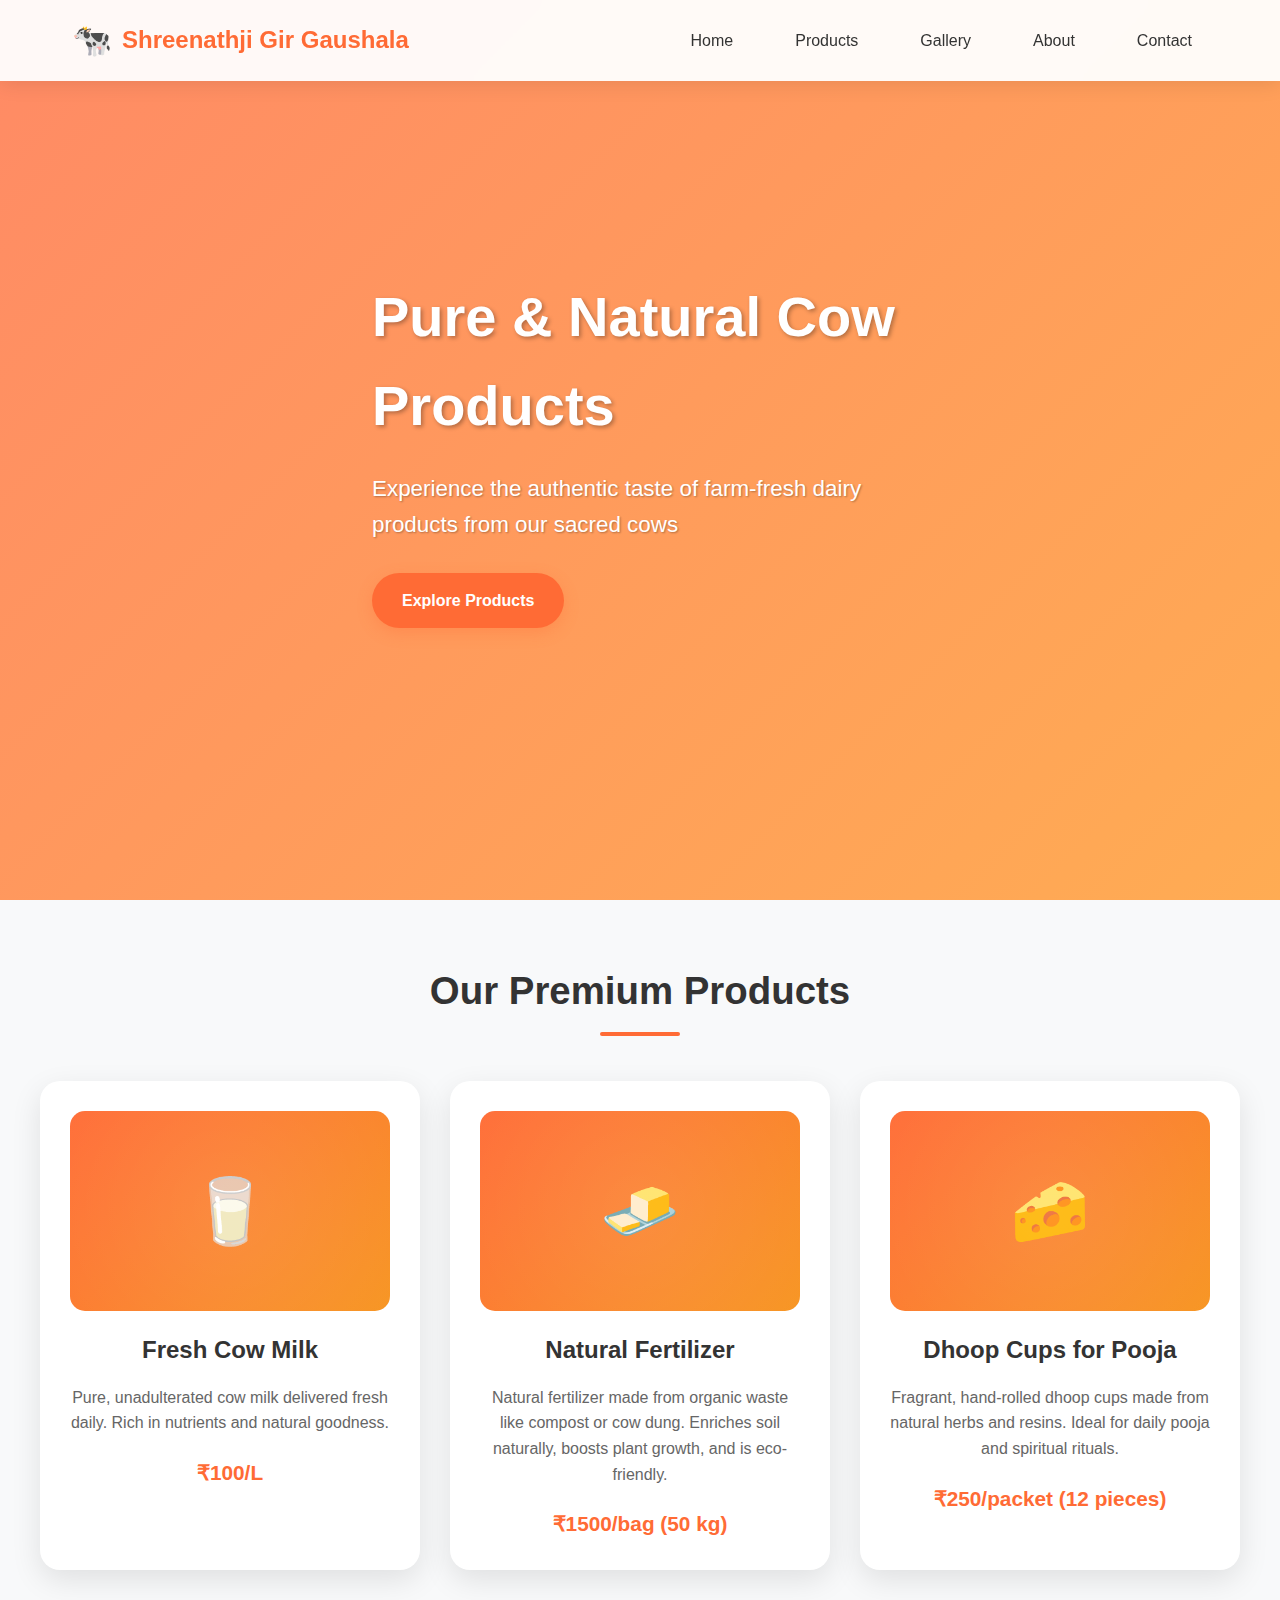
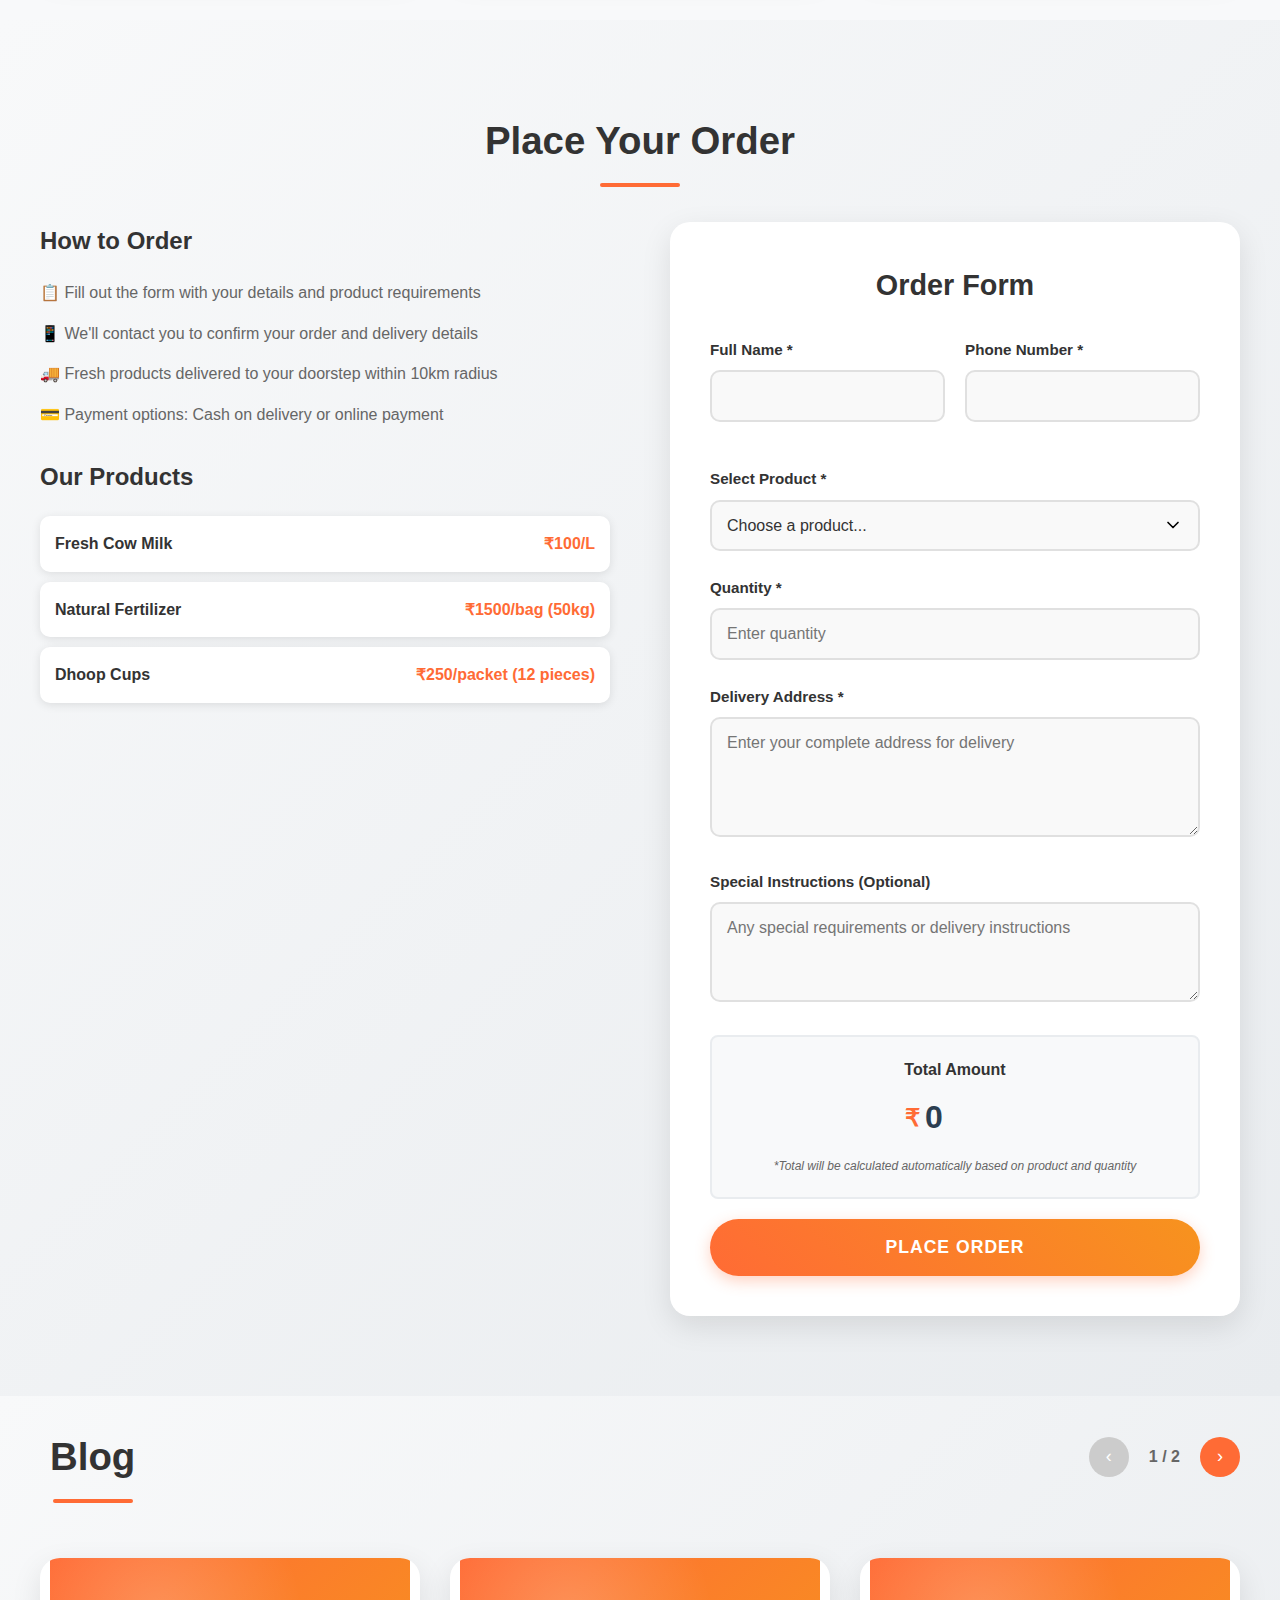
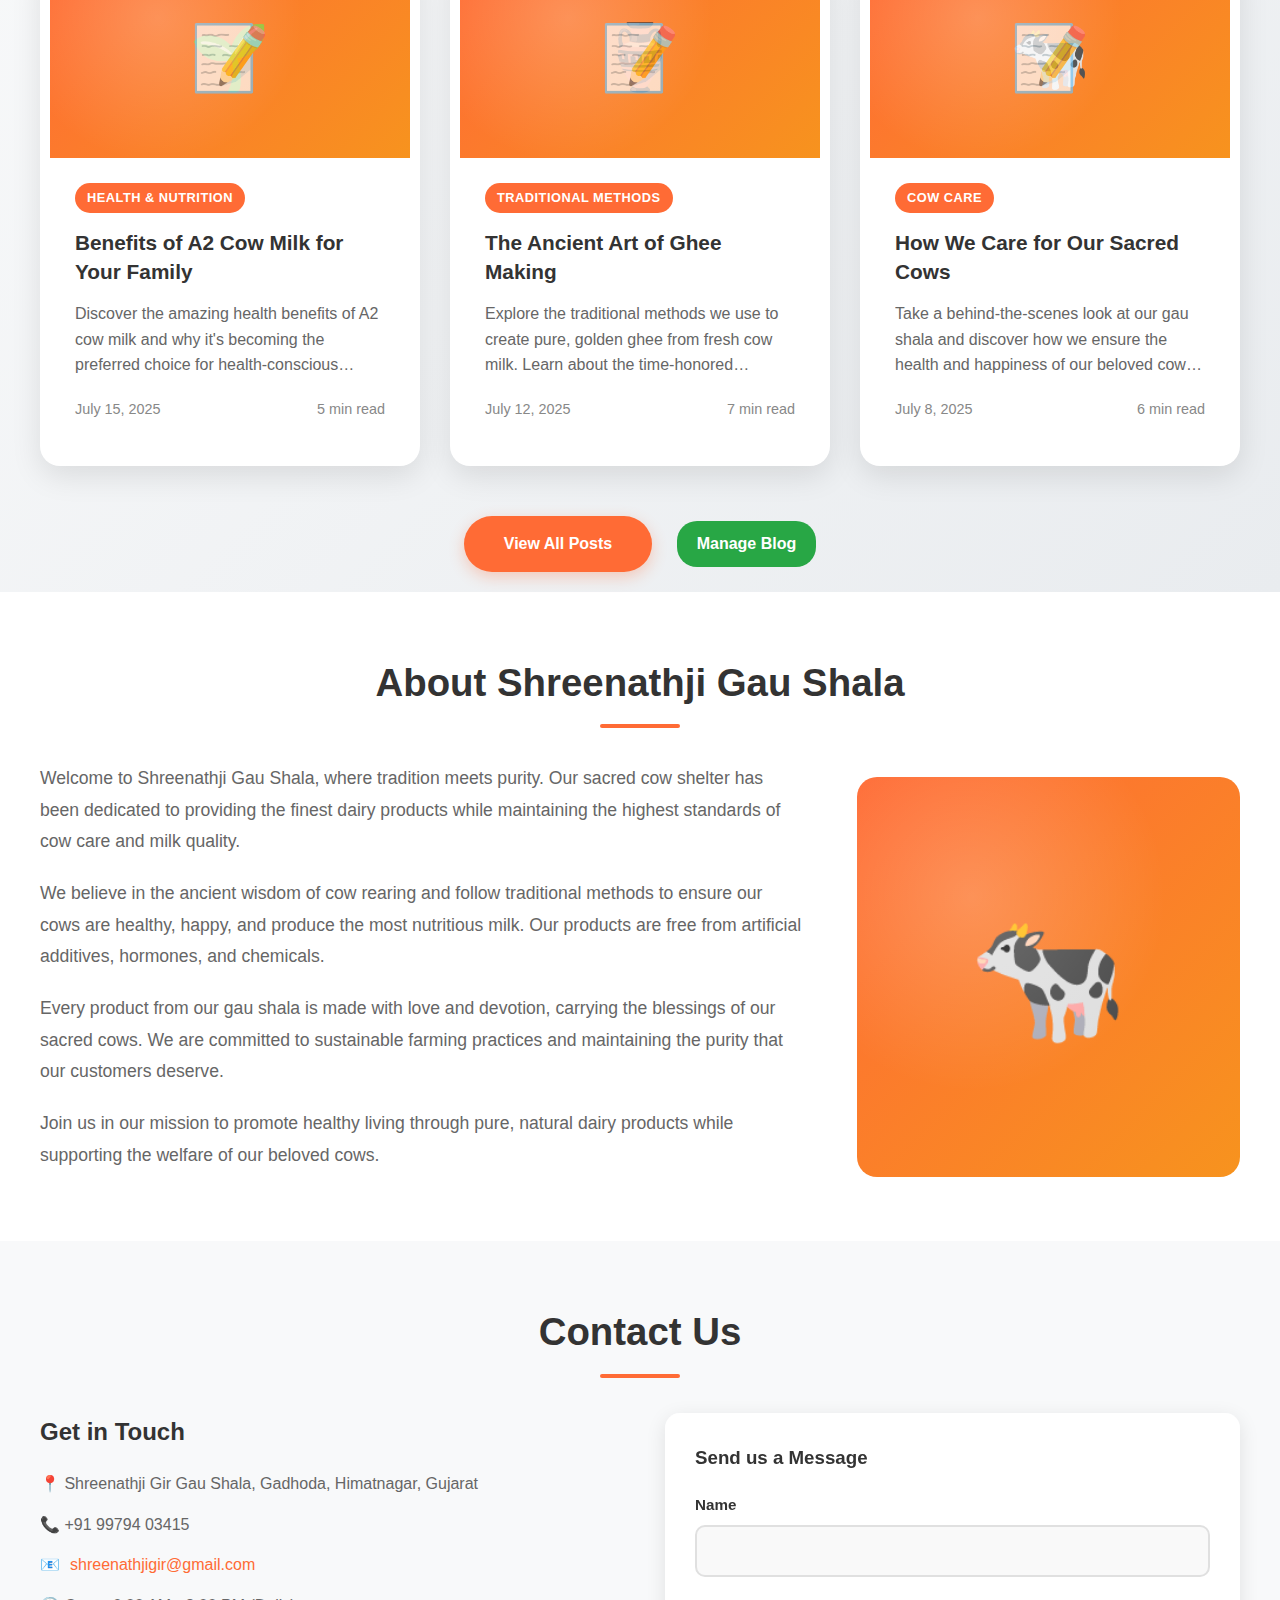
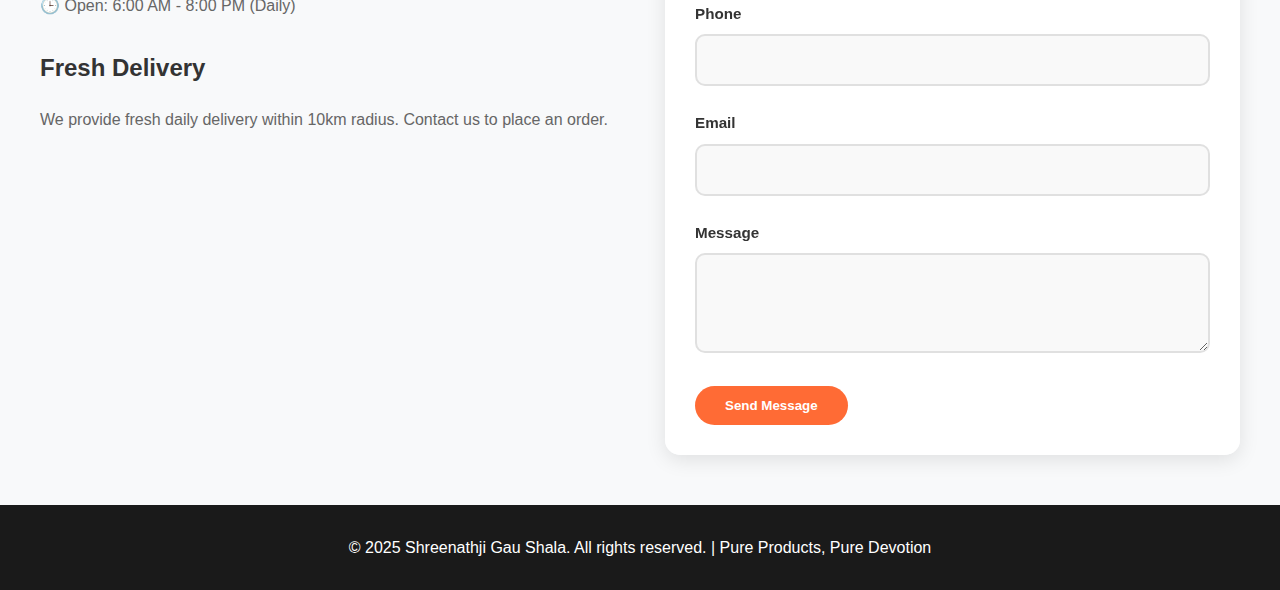
<file: index.html>
<!DOCTYPE html>
<html lang="en">
<head>
    <meta charset="UTF-8">
    <meta name="viewport" content="width=device-width, initial-scale=1.0">
    <meta name="theme-color" content="#ff6b35">
    <title>Shreenathji - Pure Cow Products</title>
    <link rel="stylesheet" href="styles.css">
</head>
<body>
    <!-- Navigation -->
    <nav id="navbar">
        <div class="container">
            <div class="nav-content">
                <a href="#" class="logo">Shreenathji Gir Gaushala</a>
                <button class="hamburger" id="hamburger">
                    <span></span>
                    <span></span>
                    <span></span>
                </button>
                <ul class="nav-links" id="navLinks">
                    <li><a href="#home">Home</a></li>
                    <li><a href="#products">Products</a></li>
                    <li><a href="gallery.html">Gallery</a></li>
                    <li><a href="#about">About</a></li>
                    <li><a href="#contact">Contact</a></li>
                </ul>
            </div>
        </div>
    </nav>

    <!-- Mobile Overlay -->
    <div class="mobile-overlay" id="mobileOverlay"></div>

    <!-- Hero Section -->
    <section class="hero" id="home">
        <div class="container">
            <div class="hero-content">
                <h1 class="hero-title">Pure & Natural Cow Products</h1>
                <p class="hero-subtitle">Experience the authentic taste of farm-fresh dairy products from our sacred cows</p>
                <a href="#products" class="cta-button">Explore Products</a>
            </div>
        </div>
    </section>

    <!-- Products Section -->
    <section class="products" id="products">
        <div class="container">
            <h2 class="section-title">Our Premium Products</h2>
            <div class="product-grid">
                <div class="product-card">
                    <div class="product-image">🥛</div>
                    <div class="product-info">
                        <h3 class="product-title">Fresh Cow Milk</h3>
                        <p class="product-description">Pure, unadulterated cow milk delivered fresh daily. Rich in nutrients and natural goodness.</p>
                        <div class="product-price">₹100/L</div>
                    </div>
                </div>
                <div class="product-card">
                    <div class="product-image">🧈</div>
                    <div class="product-info">
                        <h3 class="product-title">Natural Fertilizer</h3>
                        <p class="product-description">Natural fertilizer made from organic waste like compost or cow dung. Enriches soil naturally, boosts plant growth, and is eco-friendly.</p>
                        <div class="product-price">₹1500/bag (50 kg)</div>
                    </div>
                </div>
                <div class="product-card">
                    <div class="product-image">🧀</div>
                    <div class="product-info">
                        <h3 class="product-title">Dhoop Cups for Pooja</h3>
                        <p class="product-description">Fragrant, hand-rolled dhoop cups made from natural herbs and resins. Ideal for daily pooja and spiritual rituals.</p>
                        <div class="product-price">₹250/packet (12 pieces)</div>
                    </div>
                </div>
            </div>
        </div>
    </section>


    <!-- Order Section -->
    <section class="order" id="order">
        <div class="container">
            <h2 class="section-title">Place Your Order</h2>
            <div class="order-content">
                <div class="order-info">
                    <h3>How to Order</h3>
                    <p>📋 Fill out the form with your details and product requirements</p>
                    <p>📱 We'll contact you to confirm your order and delivery details</p>
                    <p>🚚 Fresh products delivered to your doorstep within 10km radius</p>
                    <p>💳 Payment options: Cash on delivery or online payment</p>
                    
                    <h3 style="margin-top: 30px;">Our Products</h3>
                    <div class="product-list">
                        <div class="product-item">
                            <span class="product-name">Fresh Cow Milk</span>
                            <span class="product-rate">₹100/L</span>
                        </div>
                        <div class="product-item">
                            <span class="product-name">Natural Fertilizer</span>
                            <span class="product-rate">₹1500/bag (50kg)</span>
                        </div>
                        <div class="product-item">
                            <span class="product-name">Dhoop Cups</span>
                            <span class="product-rate">₹250/packet (12 pieces)</span>
                        </div>
                    </div>
                </div>
                
                <div class="order-form">
                    <h3>Order Form</h3>
                    <form id="orderForm">
                        <div class="form-row">
                            <div class="form-group">
                                <label for="orderName">Full Name *</label>
                                <input type="text" id="orderName" name="name" required>
                            </div>
                            <div class="form-group">
                                <label for="orderNumber">Phone Number *</label>
                                <input type="tel" id="orderNumber" name="phone" required>
                            </div>
                        </div>

                        <div class="form-group">
                            <label for="orderItem">Select Product *</label>
                            <select id="orderItem" name="item" required>
                                <option value="">Choose a product...</option>
                                <option value="Fresh Cow Milk">Fresh Cow Milk - ₹100/L</option>
                                <option value="Natural Fertilizer">Natural Fertilizer - ₹1500/bag (50kg)</option>
                                <option value="Dhoop Cups">Dhoop Cups - ₹250/packet (12 pieces)</option>
                            </select>
                        </div>

                        <div class="form-group">
                            <label for="orderQuantity">Quantity *</label>
                            <input type="number" id="orderQuantity" name="quantity" min="1" required placeholder="Enter quantity">
                        </div>

                        <div class="form-group">
                            <label for="orderAddress">Delivery Address *</label>
                            <textarea id="orderAddress" name="address" required placeholder="Enter your complete address for delivery"></textarea>
                        </div>

                        <div class="form-group">
                            <label for="orderNotes">Special Instructions (Optional)</label>
                            <textarea id="orderNotes" name="notes" placeholder="Any special requirements or delivery instructions"></textarea>
                        </div>

                        <div class="form-group total-amount-group">
                            <label for="totalAmount">Total Amount</label>
                            <div class="total-amount-display">
                                <span class="currency-symbol">₹</span>
                                <span id="totalAmount" class="total-amount">0</span>
                            </div>
                            <small class="total-note">*Total will be calculated automatically based on product and quantity</small>
                        </div>

                        <button type="submit" class="order-btn">Place Order</button>
                    </form>
                </div>
            </div>
        </div>
    </section>


    <!-- Blog Section -->
    <section class="blog" id="blog">
        <div class="container">
            <div class="blog-header">
                <h2 class="section-title">Blog</h2>
                <div class="blog-navigation">
                    <button class="nav-btn prev-btn" id="prevBtn" disabled>
                        <span>‹</span>
                    </button>
                    <div class="blog-counter">
                        <span id="currentSlide">1</span> / <span id="totalSlides">1</span>
                    </div>
                    <button class="nav-btn next-btn" id="nextBtn">
                        <span>›</span>
                    </button>
                </div>
            </div>
            <div class="blog-slider-container">
                <div class="blog-grid" id="blogGrid">
                    <!-- Blog posts will be dynamically loaded here -->
                </div>
            </div>
            <div class="blog-cta">
                <a href="blog.html" class="view-all-btn">View All Posts</a>
                <a href="blog.html" class="manage-blog-btn">Manage Blog</a>
            </div>
        </div>
    </section>

    <!-- About Section -->
    <section class="about" id="about">
        <div class="container">
            <h2 class="section-title">About Shreenathji Gau Shala</h2>
            <div class="about-content">
                <div class="about-text">
                    <p>Welcome to Shreenathji Gau Shala, where tradition meets purity. Our sacred cow shelter has been dedicated to providing the finest dairy products while maintaining the highest standards of cow care and milk quality.</p>
                    
                    <p>We believe in the ancient wisdom of cow rearing and follow traditional methods to ensure our cows are healthy, happy, and produce the most nutritious milk. Our products are free from artificial additives, hormones, and chemicals.</p>
                    
                    <p>Every product from our gau shala is made with love and devotion, carrying the blessings of our sacred cows. We are committed to sustainable farming practices and maintaining the purity that our customers deserve.</p>
                    
                    <p>Join us in our mission to promote healthy living through pure, natural dairy products while supporting the welfare of our beloved cows.</p>
                </div>
                <div class="about-image">
                    🐄
                </div>
            </div>
        </div>
    </section>

    <!-- Contact Section -->
    <section class="contact" id="contact">
        <div class="container">
            <h2 class="section-title">Contact Us</h2>
            <div class="contact-content">
                <div class="contact-info">
                    <h3>Get in Touch</h3>
                    <p>📍 Shreenathji Gir Gau Shala, Gadhoda, Himatnagar, Gujarat</p>
                    <p>📞 +91 99794 03415</p>
                    <p>📧 <a href="mailto:shreenathjigir@gmail.com">shreenathjigir@gmail.com</a></p>
                    <p>🕒 Open: 6:00 AM - 8:00 PM (Daily)</p>
                    
                    <h3 style="margin-top: 30px;">Fresh Delivery</h3>
                    <p>We provide fresh daily delivery within 10km radius. Contact us to place an order.</p>
                </div>
                <div class="contact-form">
                    <h3>Send us a Message</h3>
                    <form id="whatsappForm">
                        <div class="form-group">
                            <label for="contactName">Name</label>
                            <input type="text" id="contactName" name="name" required>
                        </div>

                        <div class="form-group">
                            <label for="contactPhone">Phone</label>
                            <input type="tel" id="contactPhone" name="phone" required>
                        </div>

                        <div class="form-group">
                            <label for="contactEmail">Email</label>
                            <input type="email" id="contactEmail" name="email">
                        </div>

                        <div class="form-group">
                            <label for="contactMessage">Message</label>
                            <textarea id="contactMessage" name="message" required></textarea>
                        </div>

                        <button type="submit" class="submit-btn">Send Message</button>
                    </form>
                </div>
            </div>
        </div>
    </section>

    <!-- Footer -->
    <footer>
        <div class="container">
            <p>&copy; 2025 Shreenathji Gau Shala. All rights reserved. | Pure Products, Pure Devotion</p>
        </div>
    </footer>

    <script src="script.js"></script>
</body>
</html>
</file>
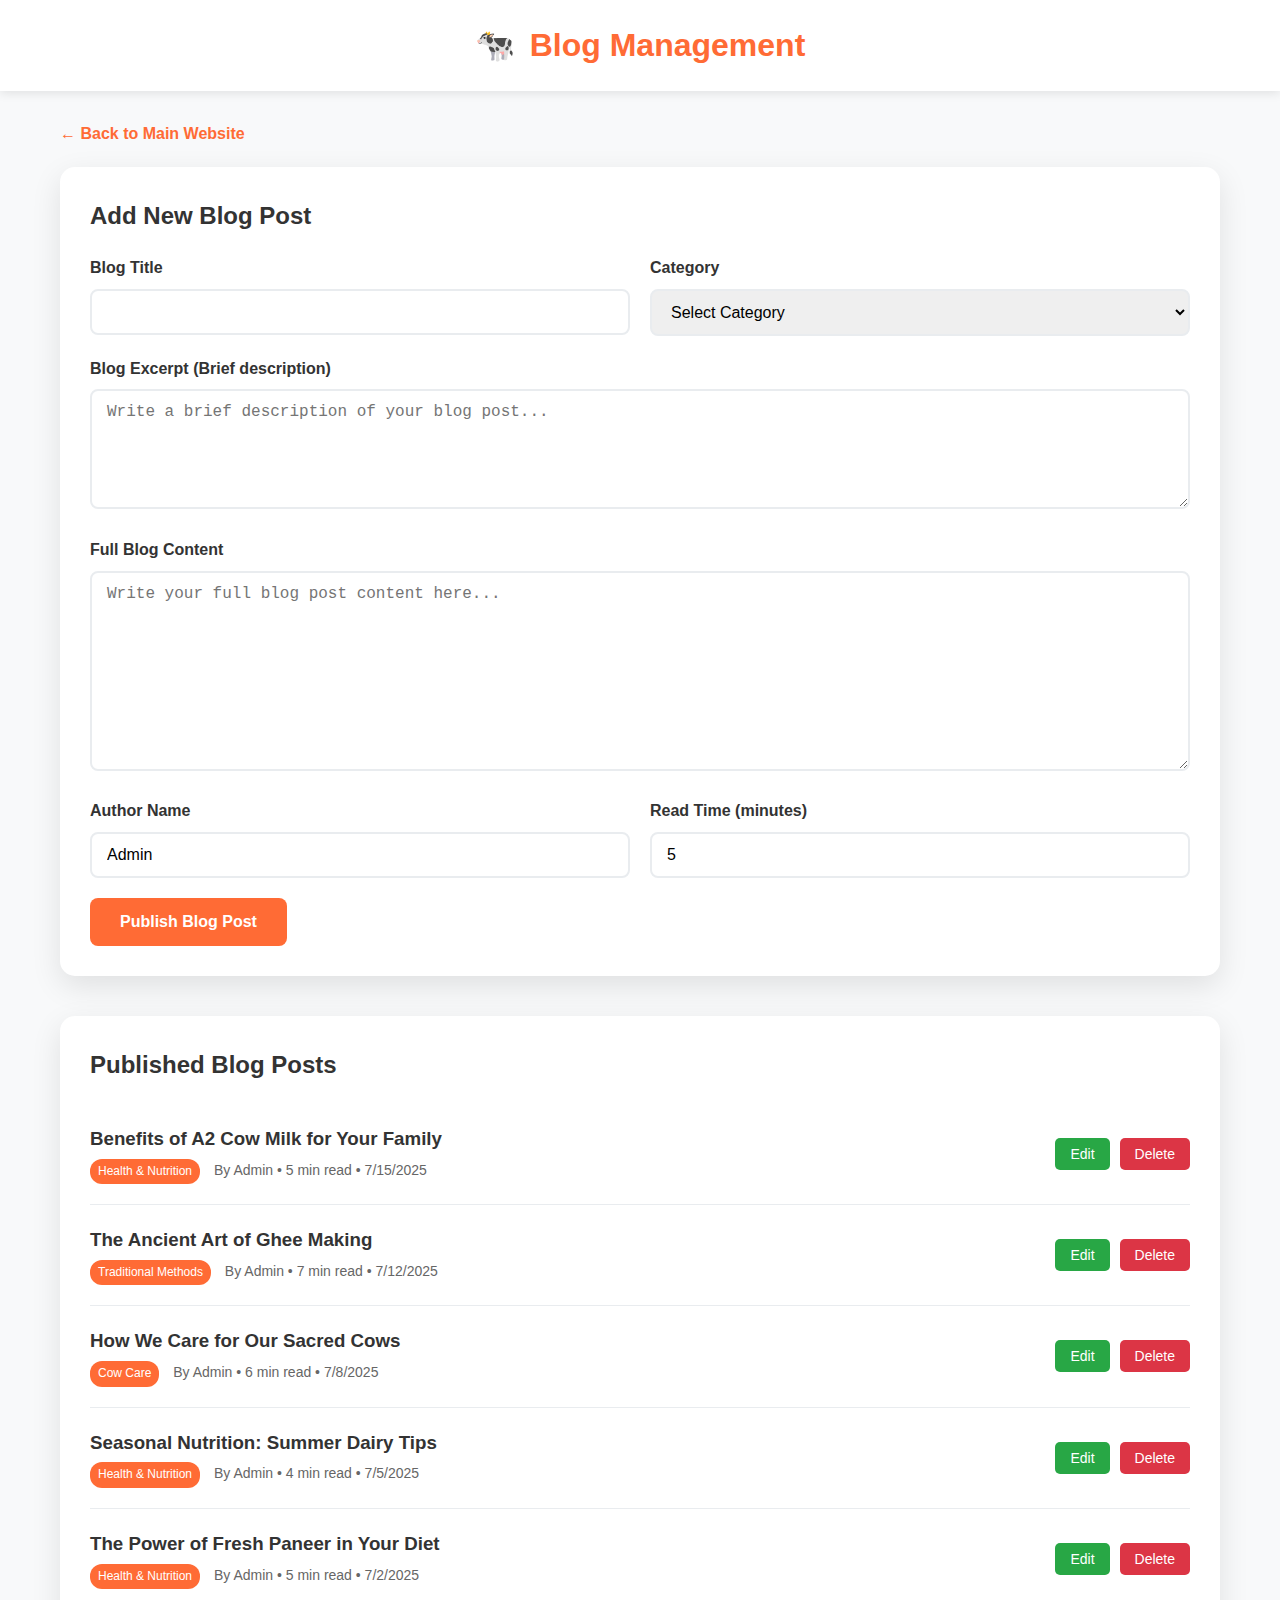
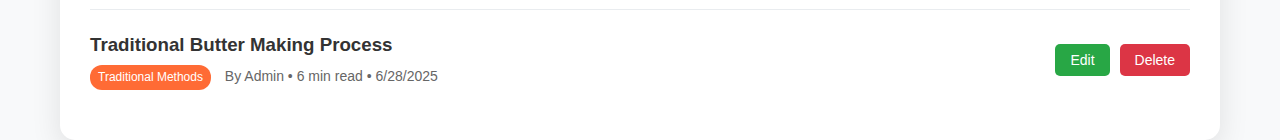
<file: blog.html>
<!DOCTYPE html>
<html lang="en">
<head>
    <meta charset="UTF-8">
    <meta name="viewport" content="width=device-width, initial-scale=1.0">
    <title>Blog Management - Shreenathji Gau Shala</title>
    <style>
        * {
            margin: 0;
            padding: 0;
            box-sizing: border-box;
        }

        body {
            font-family: 'Arial', sans-serif;
            line-height: 1.6;
            color: #333;
            background: #f8f9fa;
        }

        .container {
            max-width: 1200px;
            margin: 0 auto;
            padding: 0 20px;
        }

        /* Header */
        .header {
            background: white;
            box-shadow: 0 2px 10px rgba(0,0,0,0.1);
            padding: 20px 0;
            margin-bottom: 30px;
        }

        .header h1 {
            color: #ff6b35;
            text-align: center;
            display: flex;
            align-items: center;
            justify-content: center;
            gap: 15px;
        }

        .header h1::before {
            content: "🐄";
            font-size: 2rem;
        }

        .back-link {
            display: inline-block;
            color: #ff6b35;
            text-decoration: none;
            font-weight: bold;
            margin-bottom: 20px;
            transition: color 0.3s ease;
        }

        .back-link:hover {
            color: #e55a2b;
        }

        /* Form Styles */
        .blog-form {
            background: white;
            padding: 30px;
            border-radius: 15px;
            box-shadow: 0 10px 30px rgba(0,0,0,0.1);
            margin-bottom: 40px;
        }

        .form-group {
            margin-bottom: 20px;
        }

        .form-group label {
            display: block;
            margin-bottom: 8px;
            font-weight: bold;
            color: #333;
        }

        .form-group input,
        .form-group textarea,
        .form-group select {
            width: 100%;
            padding: 12px 15px;
            border: 2px solid #e9ecef;
            border-radius: 8px;
            font-size: 16px;
            transition: border-color 0.3s ease;
        }

        .form-group input:focus,
        .form-group textarea:focus,
        .form-group select:focus {
            outline: none;
            border-color: #ff6b35;
        }

        .form-group textarea {
            height: 120px;
            resize: vertical;
        }

        .form-row {
            display: grid;
            grid-template-columns: 1fr 1fr;
            gap: 20px;
        }

        .submit-btn {
            background: #ff6b35;
            color: white;
            padding: 15px 30px;
            border: none;
            border-radius: 8px;
            cursor: pointer;
            font-weight: bold;
            font-size: 16px;
            transition: all 0.3s ease;
        }

        .submit-btn:hover {
            background: #e55a2b;
            transform: translateY(-2px);
        }

        /* Blog List */
        .blog-list {
            background: white;
            padding: 30px;
            border-radius: 15px;
            box-shadow: 0 10px 30px rgba(0,0,0,0.1);
        }

        .blog-item {
            border-bottom: 1px solid #e9ecef;
            padding: 20px 0;
            display: flex;
            justify-content: space-between;
            align-items: center;
        }

        .blog-item:last-child {
            border-bottom: none;
        }

        .blog-info h3 {
            color: #333;
            margin-bottom: 5px;
        }

        .blog-meta {
            color: #666;
            font-size: 14px;
        }

        .blog-category {
            display: inline-block;
            background: #ff6b35;
            color: white;
            padding: 3px 8px;
            border-radius: 12px;
            font-size: 12px;
            margin-right: 10px;
        }

        .blog-actions {
            display: flex;
            gap: 10px;
        }

        .edit-btn, .delete-btn {
            padding: 8px 15px;
            border: none;
            border-radius: 5px;
            cursor: pointer;
            font-size: 14px;
            transition: all 0.3s ease;
        }

        .edit-btn {
            background: #28a745;
            color: white;
        }

        .edit-btn:hover {
            background: #218838;
        }

        .delete-btn {
            background: #dc3545;
            color: white;
        }

        .delete-btn:hover {
            background: #c82333;
        }

        .empty-state {
            text-align: center;
            padding: 40px;
            color: #666;
        }

        .empty-state h3 {
            margin-bottom: 10px;
        }

        /* Success Message */
        .success-message {
            background: #d4edda;
            color: #155724;
            padding: 15px;
            border-radius: 8px;
            margin-bottom: 20px;
            border: 1px solid #c3e6cb;
            display: none;
        }

        /* Responsive */
        @media (max-width: 768px) {
            .form-row {
                grid-template-columns: 1fr;
            }
            
            .blog-item {
                flex-direction: column;
                align-items: flex-start;
                gap: 15px;
            }
        }
    </style>
</head>
<body>
    <div class="header">
        <div class="container">
            <h1>Blog Management</h1>
        </div>
    </div>

    <div class="container">
        <a href="index.html" class="back-link">← Back to Main Website</a>
        
        <div class="success-message" id="successMessage">
            Blog post saved successfully!
        </div>

        <!-- Blog Form -->
        <div class="blog-form">
            <h2 style="margin-bottom: 20px; color: #333;">Add New Blog Post</h2>
            <form id="blogForm">
                <div class="form-row">
                    <div class="form-group">
                        <label for="title">Blog Title</label>
                        <input type="text" id="title" name="title" required>
                    </div>
                    <div class="form-group">
                        <label for="category">Category</label>
                        <select id="category" name="category" required>
                            <option value="">Select Category</option>
                            <option value="Health & Nutrition">Health & Nutrition</option>
                            <option value="Traditional Methods">Traditional Methods</option>
                            <option value="Cow Care">Cow Care</option>
                            <option value="Organic Farming">Organic Farming</option>
                            <option value="Ayurveda">Ayurveda</option>
                            <option value="Recipes">Recipes</option>
                        </select>
                    </div>
                </div>
                
                <div class="form-group">
                    <label for="excerpt">Blog Excerpt (Brief description)</label>
                    <textarea id="excerpt" name="excerpt" placeholder="Write a brief description of your blog post..." required></textarea>
                </div>
                
                <div class="form-group">
                    <label for="content">Full Blog Content</label>
                    <textarea id="content" name="content" placeholder="Write your full blog post content here..." style="height: 200px;" required></textarea>
                </div>
                
                <div class="form-row">
                    <div class="form-group">
                        <label for="author">Author Name</label>
                        <input type="text" id="author" name="author" value="Admin" required>
                    </div>
                    <div class="form-group">
                        <label for="readTime">Read Time (minutes)</label>
                        <input type="number" id="readTime" name="readTime" min="1" max="30" value="5" required>
                    </div>
                </div>
                
                <button type="submit" class="submit-btn">Publish Blog Post</button>
            </form>
        </div>

        <!-- Blog List -->
        <div class="blog-list">
            <h2 style="margin-bottom: 20px; color: #333;">Published Blog Posts</h2>
            <div id="blogList">
                <!-- Blog posts will be populated here -->
            </div>
        </div>
    </div>

    <script>
        // Blog data storage
        let blogPosts = [];

        // Initialize with default blog posts if localStorage is empty
        function initializeBlogPosts() {
            const defaultPosts = [
                {
                    id: 1,
                    title: "Benefits of A2 Cow Milk for Your Family",
                    category: "Health & Nutrition",
                    excerpt: "Discover the amazing health benefits of A2 cow milk and why it's becoming the preferred choice for health-conscious families. Learn about the difference between A1 and A2 proteins...",
                    content: "A2 cow milk has gained significant attention in recent years for its potential health benefits. Unlike regular milk that contains both A1 and A2 proteins, A2 milk contains only the A2 beta-casein protein, which is believed to be easier to digest and may cause fewer digestive issues. This comprehensive guide explores the science behind A2 milk and its benefits for your family's health.",
                    author: "Admin",
                    readTime: 5,
                    date: new Date('2025-07-15'),
                    views: 0
                },
                {
                    id: 2,
                    title: "The Ancient Art of Ghee Making",
                    category: "Traditional Methods",
                    excerpt: "Explore the traditional methods we use to create pure, golden ghee from fresh cow milk. Learn about the time-honored techniques passed down through generations...",
                    content: "Ghee, often called liquid gold, has been a cornerstone of Indian cuisine and Ayurvedic medicine for thousands of years. Our traditional ghee-making process follows ancient techniques that have been passed down through generations, ensuring the highest quality and nutritional value. This article takes you through our step-by-step process and explains why traditional methods produce superior ghee.",
                    author: "Admin",
                    readTime: 7,
                    date: new Date('2025-07-12'),
                    views: 0
                },
                {
                    id: 3,
                    title: "How We Care for Our Sacred Cows",
                    category: "Cow Care",
                    excerpt: "Take a behind-the-scenes look at our gau shala and discover how we ensure the health and happiness of our beloved cows through proper nutrition, healthcare, and love...",
                    content: "At Shreenathji Gir Gau Shala, our cows are treated with the utmost care and reverence. We believe that happy and healthy cows produce the best quality milk. This article provides an intimate look at our daily cow care routines, from feeding schedules to veterinary care, and explains how our approach to cow welfare directly impacts the quality of our dairy products.",
                    author: "Admin",
                    readTime: 6,
                    date: new Date('2025-07-08'),
                    views: 0
                }
            ];

            const saved = localStorage.getItem('shreenathji_blog_posts');
            if (!saved) {
                blogPosts = defaultPosts;
                saveBlogPosts();
            } else {
                blogPosts = JSON.parse(saved).map(post => ({
                    ...post,
                    date: new Date(post.date)
                }));
            }
        }

        // Save blog posts to localStorage
        function saveBlogPosts() {
            localStorage.setItem('shreenathji_blog_posts', JSON.stringify(blogPosts));
        }

        // Get latest 3 blog posts for homepage
        function getLatestBlogs() {
            return blogPosts
                .sort((a, b) => b.date - a.date)
                .slice(0, 3);
        }

        // Update homepage with latest blogs
        function updateHomepage() {
            const latestBlogs = getLatestBlogs();
            
            // Store latest blogs for homepage
            localStorage.setItem('shreenathji_latest_blogs', JSON.stringify(latestBlogs));
            localStorage.setItem('shreenathji_blog_last_update', Date.now().toString());
            
            // Try to communicate with parent window (if blog page is opened in popup/new tab)
            try {
                if (window.opener && !window.opener.closed) {
                    window.opener.postMessage({
                        type: 'BLOG_UPDATED',
                        blogs: latestBlogs
                    }, '*');
                }
            } catch (e) {
                console.log('Could not communicate with parent window');
            }

            // Dispatch storage event for same-origin communication
            localStorage.setItem('shreenathji_blog_posts_trigger', Date.now().toString());
        }

        // Display blog posts in the list
        function displayBlogPosts() {
            const blogList = document.getElementById('blogList');
            
            if (blogPosts.length === 0) {
                blogList.innerHTML = `
                    <div class="empty-state">
                        <h3>No blog posts yet</h3>
                        <p>Create your first blog post using the form above.</p>
                    </div>
                `;
                return;
            }

            // Sort by date (newest first)
            const sortedPosts = [...blogPosts].sort((a, b) => b.date - a.date);
            
            blogList.innerHTML = sortedPosts.map(post => `
                <div class="blog-item">
                    <div class="blog-info">
                        <h3>${post.title}</h3>
                        <div class="blog-meta">
                            <span class="blog-category">${post.category}</span>
                            <span>By ${post.author}</span> • 
                            <span>${post.readTime} min read</span> • 
                            <span>${post.date.toLocaleDateString()}</span>
                        </div>
                    </div>
                    <div class="blog-actions">
                        <button class="edit-btn" onclick="editBlog(${post.id})">Edit</button>
                        <button class="delete-btn" onclick="deleteBlog(${post.id})">Delete</button>
                    </div>
                </div>
            `).join('');
        }

        // Add new blog post
        document.getElementById('blogForm').addEventListener('submit', function(e) {
            e.preventDefault();
            
            const formData = new FormData(this);
            const newPost = {
                id: Date.now(),
                title: formData.get('title'),
                category: formData.get('category'),
                excerpt: formData.get('excerpt'),
                content: formData.get('content'),
                author: formData.get('author'),
                readTime: parseInt(formData.get('readTime')),
                date: new Date(),
                views: 0
            };

            blogPosts.unshift(newPost);
            saveBlogPosts();
            updateHomepage();
            displayBlogPosts();
            
            // Show success message
            const successMessage = document.getElementById('successMessage');
            successMessage.style.display = 'block';
            setTimeout(() => {
                successMessage.style.display = 'none';
            }, 3000);
            
            // Reset form
            this.reset();
            
            // Scroll to top to show success message
            window.scrollTo({ top: 0, behavior: 'smooth' });
        });

        // Edit blog post
        function editBlog(id) {
            const post = blogPosts.find(p => p.id === id);
            if (!post) return;
            
            document.getElementById('title').value = post.title;
            document.getElementById('category').value = post.category;
            document.getElementById('excerpt').value = post.excerpt;
            document.getElementById('content').value = post.content;
            document.getElementById('author').value = post.author;
            document.getElementById('readTime').value = post.readTime;
            
            // Remove the old post
            blogPosts = blogPosts.filter(p => p.id !== id);
            saveBlogPosts();
            updateHomepage();
            displayBlogPosts();
            
            // Scroll to form
            document.querySelector('.blog-form').scrollIntoView({ behavior: 'smooth' });
        }

        // Delete blog post
        function deleteBlog(id) {
            if (confirm('Are you sure you want to delete this blog post?')) {
                blogPosts = blogPosts.filter(p => p.id !== id);
                saveBlogPosts();
                updateHomepage();
                displayBlogPosts();
                
                // Show temporary message
                const successMessage = document.getElementById('successMessage');
                successMessage.textContent = 'Blog post deleted successfully!';
                successMessage.style.display = 'block';
                setTimeout(() => {
                    successMessage.style.display = 'none';
                    successMessage.textContent = 'Blog post saved successfully!';
                }, 2000);
            }
        }

        // Initialize page
        document.addEventListener('DOMContentLoaded', function() {
            initializeBlogPosts();
            displayBlogPosts();
            updateHomepage();
        });

        // Listen for beforeunload to ensure data is saved
        window.addEventListener('beforeunload', function() {
            saveBlogPosts();
        });
    </script>
</body>
</html>
</file>
<file: styles.css>
/* Universal Styles */
* {
    margin: 0;
    padding: 0;
    box-sizing: border-box;
}

body {
    font-family: 'Segoe UI', Tahoma, Geneva, Verdana, sans-serif;
    line-height: 1.6;
    color: #333;
    overflow-x: hidden;
}

.container {
    max-width: 1200px;
    margin: 0 auto;
}

.gallery-container {
    max-width: 1200px;
    margin: 0 auto;
    padding: 100px 2rem 2rem;
}

/* Background Gradients */
.hero {
    background: linear-gradient(-45deg, #ff6b35, #f7931e, #ffb74d, #ff8a65);
    background-size: 400% 400%;
    animation: gradientShift 8s ease infinite;
    min-height: 100vh;
    display: flex;
    align-items: center;
    position: relative;
    overflow: hidden;
}

@keyframes gradientShift {
    0% { background-position: 0% 50%; }
    50% { background-position: 100% 50%; }
    100% { background-position: 0% 50%; }
}

/* Floating Particles */
.particles {
    position: absolute;
    width: 100%;
    height: 100%;
    overflow: hidden;
}

.particle {
    position: absolute;
    width: 4px;
    height: 4px;
    background: rgba(255, 255, 255, 0.6);
    border-radius: 50%;
    animation: float 6s ease-in-out infinite;
}

@keyframes float {
    0%, 100% { transform: translateY(0px) rotate(0deg); }
    50% { transform: translateY(-20px) rotate(180deg); }
}

/* Navigation */
nav, #navbar {
    position: fixed;
    top: 0;
    width: 100%;
    background: rgba(255, 255, 255, 0.95);
    backdrop-filter: blur(10px);
    z-index: 1000;
    padding: 15px 0;
    transition: all 0.3s ease;
    box-shadow: 0 2px 20px rgba(0, 0, 0, 0.1);
}

.nav-content {
    max-width: 1200px;
    margin: 0 auto;
    display: flex;
    justify-content: space-between;
    align-items: center;
    padding: 0 2rem;
}

.logo {
    font-size: 1.5rem;
    font-weight: bold;
    color: #ff6b35;
    text-decoration: none;
    display: flex;
    align-items: center;
    gap: 10px;
    z-index: 1001;
}

.logo::before {
    content: "🐄";
    font-size: 32px;
}

.nav-links {
    display: flex;
    list-style: none;
    gap: 30px;
    transition: all 0.3s ease;
}

.nav-links a {
    text-decoration: none;
    color: #333;
    font-weight: 500;
    transition: color 0.3s ease;
    position: relative;
    padding: 0.5rem 1rem;
    border-radius: 8px;
}

.nav-links a:hover {
    color: #ff6b35;
    background: rgba(255, 107, 53, 0.1);
}

.nav-links a::after {
    content: '';
    position: absolute;
    bottom: -5px;
    left: 0;
    width: 0;
    height: 2px;
    background: #ff6b35;
    transition: width 0.3s ease;
}

.nav-links a:hover::after {
    width: 100%;
}

/* Hamburger Menu */
.hamburger {
    display: none;
    flex-direction: column;
    cursor: pointer;
    z-index: 1001;
    padding: 5px;
    background: none;
    border: none;
    position: relative;
}

        .hamburger span {
            width: 25px;
            height: 3px;
            background: #333;
            margin: 3px 0;
            transition: all 0.3s ease;
            border-radius: 3px;
        }

        .hamburger.active span:nth-child(1) {
            transform: rotate(45deg) translate(5px, 5px);
        }

        .hamburger.active span:nth-child(2) {
            opacity: 0;
        }

        .hamburger.active span:nth-child(3) {
            transform: rotate(-45deg) translate(7px, -6px);
        }

        /* Mobile Overlay */
        .mobile-overlay {
            position: fixed;
            top: 0;
            left: 0;
            width: 100%;
            height: 100%;
            background: rgba(0, 0, 0, 0.7);
            opacity: 0;
            visibility: hidden;
            transition: all 0.3s ease;
            z-index: 999;
        }

        .mobile-overlay.active {
            opacity: 1;
            visibility: visible;
        }

        /* Background Gradients */
        .hero {
            background: linear-gradient(-45deg, #ff6b35, #f7931e, #ffb74d, #ff8a65);
            background-size: 400% 400%;
            animation: gradientShift 8s ease infinite;
            min-height: 100vh;
            display: flex;
            align-items: center;
            position: relative;
            overflow: hidden;
        }

        @keyframes gradientShift {
            0% { background-position: 0% 50%; }
            50% { background-position: 100% 50%; }
            100% { background-position: 0% 50%; }
        }

/* Hero Section */
.hero-content {
            color: white;
            max-width: 600px;
            z-index: 2;
            position: relative;
            padding: 0 2rem;
        }

.hero-title {
    font-size: 3.5rem;
    font-weight: bold;
    margin-bottom: 20px;
    text-shadow: 2px 2px 4px rgba(0, 0, 0, 0.3);
    animation: slideInUp 1s ease;
}

.hero-subtitle {
    font-size: 1.4rem;
    margin-bottom: 30px;
    text-shadow: 1px 1px 2px rgba(0, 0, 0, 0.3);
    animation: slideInUp 1s ease 0.2s both;
}

.cta-button {
    display: inline-block;
    background: #ff6b35;
    color: white;
    padding: 15px 30px;
    text-decoration: none;
    border-radius: 30px;
    font-weight: bold;
    transition: all 0.3s ease;
    box-shadow: 0 5px 15px rgba(255, 107, 53, 0.3);
    animation: slideInUp 1s ease 0.4s both;
}

.cta-button:hover {
    background: #e55a2d;
    transform: translateY(-2px);
    box-shadow: 0 10px 25px rgba(255, 107, 53, 0.4);
}

@keyframes slideInUp {
    from {
        opacity: 0;
        transform: translateY(50px);
    }
    to {
        opacity: 1;
        transform: translateY(0);
    }
}

/* Section Titles */
.section-title {
    text-align: center;
    font-size: 2.4rem;
    color: #333;
    margin-bottom: 60px;
    position: relative;
    margin: 10px;
}

.section-title::after {
    content: '';
    position: absolute;
    bottom: -15px;
    left: 50%;
    transform: translateX(-50%);
    width: 80px;
    height: 4px;
    background: #ff6b35;
    border-radius: 2px;
}

/* Products Section */
.products {
    padding: 50px 0;
    background: #f8f9fa;
}

.product-grid {
    display: grid;
    grid-template-columns: repeat(auto-fit, minmax(300px, 1fr));
    gap: 30px;
    margin-top: 60px;
}

.product-card {
    background: white;
    border-radius: 20px;
    overflow: hidden;
    box-shadow: 0 10px 30px rgba(0, 0, 0, 0.1);
    transition: all 0.3s ease;
    padding: 30px;
    text-align: center;
}

.product-card:hover {
    transform: translateY(-10px);
    box-shadow: 0 20px 40px rgba(0, 0, 0, 0.15);
}

.product-image {
    height: 200px;
    background: linear-gradient(135deg, #ff6b35, #f7931e);
    display: flex;
    align-items: center;
    justify-content: center;
    font-size: 4rem;
    color: white;
    position: relative;
    overflow: hidden;
    border-radius: 15px;
    margin-bottom: 20px;
}

.product-image::before {
    content: '';
    position: absolute;
    top: -50%;
    left: -50%;
    width: 200%;
    height: 200%;
    background: radial-gradient(circle, rgba(255, 255, 255, 0.1) 0%, transparent 70%);
    animation: shimmer 3s ease-in-out infinite;
}

@keyframes shimmer {
    0% { transform: rotate(0deg); }
    100% { transform: rotate(360deg); }
}

.product-title {
    font-size: 1.5rem;
    font-weight: bold;
    color: #333;
    margin-bottom: 15px;
}

.product-description {
    color: #666;
    line-height: 1.6;
    margin-bottom: 20px;
}

.product-price {
    font-size: 1.3rem;
    font-weight: bold;
    color: #ff6b35;
}

/* Blog Section */
.blog {
    padding: 20px 0;
    background: linear-gradient(135deg, #f8f9fa 0%, #e9ecef 100%);
}

.blog-header {
    display: flex;
    justify-content: space-between;
    align-items: center;
    margin-bottom: 40px;
}

.blog-navigation {
    display: flex;
    align-items: center;
    gap: 20px;
}

.nav-btn {
    background: #ff6b35;
    color: white;
    border: none;
    width: 40px;
    height: 40px;
    border-radius: 50%;
    display: flex;
    align-items: center;
    justify-content: center;
    cursor: pointer;
    transition: all 0.3s ease;
    font-size: 18px;
}

.nav-btn:hover:not(:disabled) {
    background: #e55a2d;
    transform: scale(1.1);
}

.nav-btn:disabled {
    background: #ccc;
    cursor: not-allowed;
}

.blog-counter {
    color: #666;
    font-weight: bold;
}

.blog-grid {
    display: grid;
    grid-template-columns: repeat(auto-fit, minmax(280px, 1fr));
    gap: 30px;
    margin-top: 60px;
    transition: transform 0.3s ease;
}

.blog-card {
    background: white;
    border-radius: 20px;
    overflow: hidden;
    box-shadow: 0 10px 30px rgba(0, 0, 0, 0.1);
    transition: all 0.3s ease;
    cursor: pointer;
}

.blog-card:hover {
    transform: translateY(-10px);
    box-shadow: 0 20px 40px rgba(0, 0, 0, 0.15);
}

.blog-image {
    height: 200px;
    background: linear-gradient(135deg, #ff6b35, #f7931e);
    position: relative;
    overflow: hidden;
    display: flex;
    align-items: center;
    justify-content: center;
    font-size: 4rem;
    color: white;
    margin-left: 10px;
    margin-right: 10px;
}

.blog-image::before {
    content: '📝';
    position: absolute;
    top: 50%;
    left: 50%;
    transform: translate(-50%, -50%);
    font-size: 4rem;
    color: white;
    opacity: 0.7;
}

.blog-image::after {
    content: '';
    position: absolute;
    top: 0;
    left: 0;
    right: 0;
    bottom: 0;
    background: radial-gradient(circle at 30% 30%, rgba(255, 255, 255, 0.2) 0%, transparent 50%);
}

.blog-date {
    position: absolute;
    top: 20px;
    right: 20px;
    background: rgba(255, 255, 255, 0.9);
    backdrop-filter: blur(10px);
    padding: 10px 15px;
    border-radius: 12px;
    text-align: center;
    z-index: 2;
}

.blog-date .day {
    display: block;
    font-size: 1.5rem;
    font-weight: bold;
    color: #ff6b35;
    line-height: 1;
}

.blog-date .month {
    display: block;
    font-size: 0.9rem;
    color: #666;
    text-transform: uppercase;
    letter-spacing: 1px;
}

.blog-content {
    padding: 25px;
    margin-left: 10px;
    margin-right: 10px;
}

.blog-category {
    display: inline-block;
    background: #ff6b35;
    color: white;
    padding: 5px 12px;
    border-radius: 20px;
    font-size: 0.8rem;
    font-weight: 600;
    text-transform: uppercase;
    letter-spacing: 0.5px;
    margin-bottom: 15px;
}

.blog-title {
    font-size: 1.3rem;
    font-weight: bold;
    color: #333;
    margin-bottom: 15px;
    line-height: 1.4;
}

.blog-excerpt {
    color: #666;
    line-height: 1.6;
    margin-bottom: 20px;
    display: -webkit-box;
    -webkit-line-clamp: 3;
    -webkit-box-orient: vertical;
    overflow: hidden;
}

.blog-meta {
    display: flex;
    justify-content: space-between;
    align-items: center;
    margin-bottom: 20px;
    font-size: 0.9rem;
    color: #888;
}

.author {
    font-weight: 500;
}

.read-time {
    color: #ff6b35;
    font-weight: 500;
}

.read-more {
    display: inline-block;
    color: #ff6b35;
    text-decoration: none;
    font-weight: 600;
    transition: all 0.3s ease;
    position: relative;
}

.read-more::after {
    content: '→';
    margin-left: 5px;
    transition: transform 0.3s ease;
}

.read-more:hover::after {
    transform: translateX(5px);
}

.blog-cta {
    text-align: center;
    margin-top: 50px;
}

.view-all-btn {
    display: inline-block;
    background: #ff6b35;
    color: white;
    padding: 15px 40px;
    text-decoration: none;
    border-radius: 50px;
    font-weight: bold;
    transition: all 0.3s ease;
    box-shadow: 0 5px 15px rgba(255, 107, 53, 0.3);
}

.view-all-btn:hover {
    background: #e55a2b;
    transform: translateY(-2px);
    box-shadow: 0 10px 25px rgba(255, 107, 53, 0.4);
}

.manage-blog-btn {
    background: #28a745;
    color: white;
    padding: 10px 20px;
    text-decoration: none;
    border-radius: 20px;
    font-weight: bold;
    transition: all 0.3s ease;
    display: inline-block;
    margin-left: 20px;
}

.manage-blog-btn:hover {
    background: #218838;
    transform: translateY(-2px);
}

.empty-blog-message {
    text-align: center;
    padding: 60px 20px;
    color: #666;
    font-size: 1.1rem;
}

/* About Section */
.about {
    padding: 50px 0;
    background: white;
}

.about-content {
    display: grid;
    grid-template-columns: 2fr 1fr;
    gap: 50px;
    align-items: center;
    margin-top: 50px;
}

.about-text {
    font-size: 1.1rem;
    line-height: 1.8;
    color: #555;
}

.about-text p {
    margin-bottom: 20px;
    color: #666;
    line-height: 1.8;
}

.about-image {
    background: linear-gradient(135deg, #ff6b35, #f7931e);
    height: 400px;
    border-radius: 20px;
    display: flex;
    align-items: center;
    justify-content: center;
    font-size: 8rem;
    color: white;
    position: relative;
    overflow: hidden;
    text-align: center;
}

.about-image::before {
    content: '';
    position: absolute;
    top: 0;
    left: 0;
    right: 0;
    bottom: 0;
    background: radial-gradient(circle at 30% 30%, rgba(255, 255, 255, 0.2) 0%, transparent 50%);
}

/* Contact Section */
.contact {
    padding: 50px 0;
    background: #f8f9fa;
}

.contact-content {
    display: grid;
    grid-template-columns: 1fr 1fr;
    gap: 50px;
    margin-top: 50px;
}

.contact-info h3 {
    font-size: 1.5rem;
    margin-bottom: 20px;
    color: #333;
}

.contact-info p {
    margin-bottom: 15px;
    display: flex;
    align-items: center;
    gap: 10px;
    color: #666;
}

.contact-info a {
    color: #ff6b35;
    text-decoration: none;
}

.contact-form {
    background: rgba(255, 255, 255, 0.9);
    padding: 30px;
    border-radius: 15px;
    backdrop-filter: blur(10px);
    box-shadow: 0 5px 20px rgba(0, 0, 0, 0.1);
}

.contact-form h3 {
    margin-bottom: 20px;
    color: #333;
}

.form-group {
    margin-bottom: 20px;
}

.form-group label {
    display: block;
    margin-bottom: 5px;
    color: #333;
    font-weight: bold;
}

.form-group input,
.form-group textarea {
    width: 100%;
    padding: 12px 15px;
    border: 1px solid #ddd;
    border-radius: 8px;
    background: white;
    color: #333;
    font-size: 16px;
    transition: border-color 0.3s ease;
}

.form-group input:focus,
.form-group textarea:focus {
    outline: none;
    border-color: #ff6b35;
}

.form-group textarea {
    height: 120px;
    resize: vertical;
}

.submit-btn {
    background: #ff6b35;
    color: white;
    padding: 12px 30px;
    border: none;
    border-radius: 25px;
    cursor: pointer;
    font-weight: bold;
    transition: all 0.3s ease;
}

.submit-btn:hover {
    background: #e55a2b;
    transform: translateY(-2px);
}

/* Footer */
footer {
    background: #1a1a1a;
    color: white;
    text-align: center;
    padding: 30px 0;
}

/* Gallery/Admin Page Styles */
.header {
    text-align: center;
    margin-bottom: 3rem;
    padding: 40px 20px;
    background: rgba(255, 255, 255, 0.1);
    backdrop-filter: blur(10px);
    border-radius: 20px;
    border: 1px solid rgba(255, 255, 255, 0.2);
    position: relative;
}

.header h1 {
    font-size: 3rem;
    color: black;
    margin-bottom: 1rem;
    text-shadow: 2px 2px 4px rgba(0, 0, 0, 0.3);
}

.header p {
    font-size: 1.2rem;
    color: rgba(28, 26, 26, 0.9);
    text-shadow: 1px 1px 2px rgba(0, 0, 0, 0.3);
}

.login-btn, .logout-btn {
    background-color: #007bff; /* A prominent blue, consistent with other actions */
    color: white;
    border: none;
    padding: 10px 20px;
    border-radius: 5px; /* Matching the login form buttons for consistency */
    cursor: pointer;
    font-size: 1em;
    font-weight: 500; /* Make text a bit bolder */
    transition: background-color 0.3s ease, transform 0.2s ease;
    white-space: nowrap; /* Prevent text from wrapping on the button */
}

.login-btn:hover, .logout-btn:hover {
    transform: translateY(-2px);
    box-shadow: 0 6px 20px rgba(102, 126, 234, 0.4);
}

.logout-btn {
    background: linear-gradient(45deg, #f44336, #da190b);
}

.upload-section {
    margin-bottom: 3rem;
    background: rgba(255, 255, 255, 0.95);
    padding: 30px;
    border-radius: 15px;
    box-shadow: 0 8px 32px rgba(0, 0, 0, 0.1);
}

.upload-area {
    border: 3px dashed rgba(255, 255, 255, 0.5);
    border-radius: 20px;
    padding: 3rem;
    text-align: center;
    cursor: pointer;
    transition: all 0.3s ease;
    background: rgba(255, 255, 255, 0.1);
    backdrop-filter: blur(10px);
}

.upload-area:hover {
    border-color: rgba(255, 255, 255, 0.8);
    background: rgba(255, 255, 255, 0.2);
    transform: translateY(-5px);
}

.upload-area.dragover {
    border-color: #764ba2;
    background: rgba(102, 126, 234, 0.1);
    transform: scale(1.02);
}

.upload-icon {
    font-size: 3rem;
    margin-bottom: 1rem;
    color: #667eea;
}

.upload-text {
    font-size: 1.2rem;
    color: black;
    margin-bottom: 0.5rem;
    font-weight: 500;
}

.upload-subtext {
    color: rgba(52, 43, 43, 0.7);
    font-size: 0.9rem;
}

#fileInput {
    display: none;
}

.gallery {
    display: grid;
    grid-template-columns: repeat(auto-fill, minmax(300px, 1fr));
    gap: 2rem;
    margin-top: 2rem;
}

.photo-card {
    background: rgba(255, 255, 255, 0.95);
    border-radius: 20px;
    overflow: hidden;
    box-shadow: 0 10px 30px rgba(0, 0, 0, 0.2);
    transition: all 0.3s ease;
    animation: fadeInUp 0.6s ease forwards;
    opacity: 0;
    transform: translateY(30px);
}

.photo-card:hover {
    transform: translateY(-10px);
    box-shadow: 0 20px 40px rgba(0, 0, 0, 0.3);
}

.photo-card img {
    width: 100%;
    height: 250px;
    object-fit: cover;
    cursor: pointer;
    transition: transform 0.3s ease;
}

.photo-card img:hover {
    transform: scale(1.05);
}

.photo-info {
    padding: 1.5rem;
    display: flex;
    justify-content: space-between;
    align-items: center;
}

.photo-title {
    font-size: 1.1rem;
    font-weight: 600;
    color: #333;
    margin-bottom: 5px;
}

.photo-date {
    color: #666;
    font-size: 0.9rem;
}

.delete-btn {
    background: linear-gradient(45deg, #f44336, #da190b);
    color: white;
    border: none;
    padding: 8px 16px;
    border-radius: 15px;
    cursor: pointer;
    font-size: 0.8rem;
    transition: all 0.3s ease;
}

.delete-btn:hover {
    transform: translateY(-2px);
    box-shadow: 0 4px 15px rgba(244, 67, 54, 0.4);
}

.empty-gallery {
    text-align: center;
    padding: 4rem 2rem;
    background: rgba(255, 255, 255, 0.1);
    border-radius: 20px;
    backdrop-filter: blur(10px);
    grid-column: 1 / -1;
}

.empty-gallery h3 {
    color: white;
    font-size: 2rem;
    margin-bottom: 1rem;
}

.empty-gallery p {
    color: rgba(255, 255, 255, 0.8);
    font-size: 1.1rem;
}

/* Modals */
.login-modal {
    display: none;
    position: fixed;
    top: 0;
    left: 0;
    width: 100%;
    height: 100%;
    background: rgba(0, 0, 0, 0.8);
    z-index: 1001;
    justify-content: center;
    align-items: center;
    animation: fadeIn 0.3s ease;
}

.login-modal.active {
    display: flex;
}

.login-form {
    background: white;
    padding: 40px;
    border-radius: 20px;
    box-shadow: 0 20px 40px rgba(0, 0, 0, 0.3);
    width: 90%;
    max-width: 400px;
    text-align: center;
}

.login-form h2 {
    margin-bottom: 30px;
    color: #333;
    font-size: 1.8rem;
}

.login-form input {
    width: 100%;
    padding: 15px;
    margin-bottom: 20px;
    border: 2px solid #e0e0e0;
    border-radius: 10px;
    font-size: 1rem;
    transition: border-color 0.3s ease;
}

.login-form input:focus {
    outline: none;
    border-color: #667eea;
}

.login-form button {
    width: 100%;
    padding: 15px;
    background: linear-gradient(45deg, #667eea, #764ba2);
    color: white;
    border: none;
    border-radius: 10px;
    font-size: 1rem;
    cursor: pointer;
    transition: all 0.3s ease;
    margin-bottom: 10px;
}

.login-form button:hover {
    transform: translateY(-2px);
    box-shadow: 0 8px 20px rgba(0, 0, 0, 0.2);
}

.login-form .cancel-btn {
    background: #ccc;
    color: #666;
}

.login-form .cancel-btn:hover {
    background: #bbb;
}

.error-message {
    color: #ff6b6b;
    margin-bottom: 15px;
    font-size: 0.9rem;
}

.modal {
    display: none;
    position: fixed;
    top: 0;
    left: 0;
    width: 100%;
    height: 100%;
    background: rgba(0, 0, 0, 0.9);
    z-index: 1000;
    justify-content: center;
    align-items: center;
    animation: fadeIn 0.3s ease;
}

.modal.active {
    display: flex;
}

.modal img {
    max-width: 90%;
    max-height: 90%;
    border-radius: 10px;
    box-shadow: 0 0 50px rgba(255, 255, 255, 0.1);
}

.modal-close {
    position: absolute;
    top: 20px;
    right: 30px;
    font-size: 3rem;
    color: white;
    cursor: pointer;
    transition: all 0.3s ease;
}

.modal-close:hover {
    color: #ff6b6b;
    transform: scale(1.1);
}

/* Utility Classes */
.hidden {
    display: none;
}

.nav-links.active {
    display: flex !important;
    flex-direction: column;
    background: white;
    position: absolute;
    top: 100%;
    left: 0;
    right: 0;
    z-index: 1000;
    padding: 20px;
}


/* Animations */
@keyframes fadeIn {
    from { opacity: 0; }
    to { opacity: 1; }
}

@keyframes fadeInUp {
    from {
        opacity: 0;
        transform: translateY(30px);
    }
    to {
        opacity: 1;
        transform: translateY(0);
    }
}

/* Responsive Design */
@media (max-width: 768px) {
    .nav-links {
        display: none;
    }

    .hamburger {
        display: flex; /* Add this line to make the hamburger visible on mobile */
    }

    .hero-title {
        font-size: 2.5rem;
    }

    .hero-subtitle {
        font-size: 1.2rem;
    }

    .about-content,
    .contact-content {
        grid-template-columns: 1fr;
    }
    .about {
        padding: 60px 0;
    }

    .about-image {
        height: 250px; /* Adjust height of the cow emoji box */
        font-size: 5rem; /* Adjust emoji size */
        border-radius: 15px; /* Slightly reduce border-radius for consistency */
    }

    .product-grid {
        grid-template-columns: 1fr;
    }

    .blog-grid {
        grid-template-columns: 1fr;
    }

    .blog-header {
        flex-direction: column;
        gap: 20px;
    }

    .manage-blog-btn {
        margin-left: 0;
        margin-top: 10px;
    }

    .header h1 {
        font-size: 2rem;
    }
    
    .gallery {
        grid-template-columns: 1fr;
        gap: 15px;
    }
    
    .upload-area {
        padding: 30px 20px;
    }
    
    .admin-badge {
        right: 80px;
    }

    .contact {
        padding: 60px 0; /* Adjust vertical padding */
    }

    .about-content,
    .contact-content {
        grid-template-columns: 1fr; /* Stack columns vertically */
        gap: 40px; /* Increase gap between stacked elements */
        padding: 0 1rem; /* Add horizontal padding to prevent content touching edges */
    }
    .contact-info p {
        font-size: 0.95rem; /* Adjust text size */
        margin-bottom: 10px; /* Reduce spacing between info lines */
    }
    .about-text p {
        font-size: 1rem; /* Slightly reduce font size for readability */
        line-height: 1.7; /* Adjust line height */
    }
    .contact-form {
        padding: 25px; /* Adjust padding for the form */
        border-radius: 12px; /* Adjust border-radius */
    }
    .form-group label {
        font-size: 0.95rem; /* Adjust label font size */
    }
    .form-group input,
    .form-group textarea {
        padding: 10px 12px; /* Adjust input padding */
        font-size: 0.95rem; /* Adjust input font size */
        border-radius: 6px; /* Adjust border-radius */
    }
    .submit-btn {
        padding: 10px 25px; /* Adjust button padding */
        font-size: 0.95rem; /* Adjust button font size */
        border-radius: 20px; /* Adjust border-radius */
    }
    .photo-card img {
        height: 180px; /* Slightly smaller image height on mobile */
    }



    .cta-button {
        padding: 12px 24px;
        font-size: 0.9rem;
    }
}

@media (max-width: 480px) {
    .hero-title {
        font-size: 2rem;
    }
    .hero-subtitle {
        font-size: 1.1rem;
    }
}


















/* Order Section */
.order {
    padding: 80px 0;
    background: linear-gradient(135deg, #f8f9fa 0%, #e9ecef 100%);
}

.order-content {
    display: grid;
    grid-template-columns: 1fr 1fr;
    gap: 60px;
    margin-top: 50px;
}

.order-info h3 {
    font-size: 1.5rem;
    margin-bottom: 20px;
    color: #333;
}

.order-info p {
    margin-bottom: 15px;
    display: flex;
    align-items: center;
    gap: 10px;
    color: #666;
    font-size: 1rem;
}

.product-list {
    margin-top: 20px;
}

.product-item {
    display: flex;
    justify-content: space-between;
    align-items: center;
    padding: 15px;
    background: white;
    border-radius: 10px;
    margin-bottom: 10px;
    box-shadow: 0 2px 10px rgba(0, 0, 0, 0.1);
    transition: transform 0.3s ease;
}

.product-item:hover {
    transform: translateY(-2px);
}

.product-name {
    font-weight: 600;
    color: #333;
}

.product-rate {
    color: #ff6b35;
    font-weight: bold;
}

.order-form {
    background: white;
    padding: 40px;
    border-radius: 20px;
    box-shadow: 0 10px 30px rgba(0, 0, 0, 0.1);
}

.order-form h3 {
    margin-bottom: 30px;
    color: #333;
    font-size: 1.8rem;
    text-align: center;
}

.form-row {
    display: grid;
    grid-template-columns: 1fr 1fr;
    gap: 20px;
    margin-bottom: 20px;
}

.form-group {
    margin-bottom: 25px;
}

.form-group label {
    display: block;
    margin-bottom: 8px;
    color: #333;
    font-weight: 600;
    font-size: 0.95rem;
}

.form-group input,
.form-group select,
.form-group textarea {
    width: 100%;
    padding: 15px;
    border: 2px solid #e0e0e0;
    border-radius: 10px;
    background: #f9f9f9;
    color: #333;
    font-size: 1rem;
    transition: all 0.3s ease;
}

.form-group input:focus,
.form-group select:focus,
.form-group textarea:focus {
    outline: none;
    border-color: #ff6b35;
    background: white;
    box-shadow: 0 0 0 3px rgba(255, 107, 53, 0.1);
}

.form-group select {
    cursor: pointer;
    background-image: url("data:image/svg+xml;charset=UTF-8,%3csvg xmlns='http://www.w3.org/2000/svg' viewBox='0 0 24 24' fill='none' stroke='currentColor' stroke-width='2' stroke-linecap='round' stroke-linejoin='round'%3e%3cpolyline points='6,9 12,15 18,9'%3e%3c/polyline%3e%3c/svg%3e");
    background-repeat: no-repeat;
    background-position: right 15px center;
    background-size: 20px;
    padding-right: 50px;
    appearance: none;
}

.form-group textarea {
    height: 100px;
    resize: vertical;
    font-family: inherit;
}

.form-group textarea[name="address"] {
    height: 120px;
}

.order-btn {
    width: 100%;
    background: linear-gradient(45deg, #ff6b35, #f7931e);
    color: white;
    padding: 18px;
    border: none;
    border-radius: 50px;
    cursor: pointer;
    font-weight: bold;
    font-size: 1.1rem;
    transition: all 0.3s ease;
    text-transform: uppercase;
    letter-spacing: 1px;
    box-shadow: 0 5px 15px rgba(255, 107, 53, 0.3);
}

.order-btn:hover {
    transform: translateY(-3px);
    box-shadow: 0 10px 25px rgba(255, 107, 53, 0.4);
}

.order-btn:active {
    transform: translateY(-1px);
}


/* Additional CSS for Total Amount Field */
.total-amount-group {
    background: #f8f9fa;
    border: 2px solid #e9ecef;
    border-radius: 8px;
    padding: 20px;
    margin: 20px 0;
    text-align: center;
}

.total-amount-group label {
    display: block;
    font-weight: 600;
    color: #333;
    margin-bottom: 10px;
    font-size: 16px;
}

.total-amount-display {
    display: flex;
    align-items: center;
    justify-content: center;
    gap: 5px;
    margin-bottom: 8px;
}

.currency-symbol {
    font-size: 24px;
    font-weight: bold;
    color: #ff6b35;
}

.total-amount {
    font-size: 32px;
    font-weight: bold;
    color: #2c3e50;
    min-width: 80px;
    text-align: left;
}

.total-note {
    color: #666;
    font-size: 12px;
    font-style: italic;
}

/* Animation for total amount changes */
.total-amount {
    transition: all 0.3s ease;
}

.total-amount.updated {
    color: #ff6b35;
    transform: scale(1.1);
}

/* Responsive design */
@media (max-width: 768px) {
    .total-amount {
        font-size: 28px;
    }
    
    .currency-symbol {
        font-size: 20px;
    }
}














@media (max-width: 768px) {
    .nav-links {
        display: none;
    }

    .hamburger {
        display: flex; /* Add this line to make the hamburger visible on mobile */
    }

    .hero-title {
        font-size: 2.5rem;
    }

    .hero-subtitle {
        font-size: 1.2rem;
    }

    .about-content,
    .contact-content {
        grid-template-columns: 1fr;
    }
    .about {
        padding: 60px 0;
    }

    .about-image {
        height: 250px; /* Adjust height of the cow emoji box */
        font-size: 5rem; /* Adjust emoji size */
        border-radius: 15px; /* Slightly reduce border-radius for consistency */
    }

    .product-grid {
        grid-template-columns: 1fr;
    }

    .blog-grid {
        grid-template-columns: 1fr;
    }

    .blog-header {
        flex-direction: column;
        gap: 20px;
    }

    .manage-blog-btn {
        margin-left: 0;
        margin-top: 10px;
    }

    .header h1 {
        font-size: 2rem;
    }
    
    .gallery {
        grid-template-columns: 1fr;
        gap: 15px;
    }
    
    .upload-area {
        padding: 30px 20px;
    }
    
    .admin-badge {
        right: 80px;
    }

    .contact {
        padding: 60px 0; /* Adjust vertical padding */
    }

    .about-content,
    .contact-content {
        grid-template-columns: 1fr; /* Stack columns vertically */
        gap: 40px; /* Increase gap between stacked elements */
        padding: 0 1rem; /* Add horizontal padding to prevent content touching edges */
    }
    .contact-info p {
        font-size: 0.95rem; /* Adjust text size */
        margin-bottom: 10px; /* Reduce spacing between info lines */
    }
    .about-text p {
        font-size: 1rem; /* Slightly reduce font size for readability */
        line-height: 1.7; /* Adjust line height */
    }
    .contact-form {
        padding: 25px; /* Adjust padding for the form */
        border-radius: 12px; /* Adjust border-radius */
    }
    .form-group label {
        font-size: 0.95rem; /* Adjust label font size */
    }
    .form-group input,
    .form-group textarea {
        padding: 10px 12px; /* Adjust input padding */
        font-size: 0.95rem; /* Adjust input font size */
        border-radius: 6px; /* Adjust border-radius */
    }
    .submit-btn {
        padding: 10px 25px; /* Adjust button padding */
        font-size: 0.95rem; /* Adjust button font size */
        border-radius: 20px; /* Adjust border-radius */
    }
    .photo-card img {
        height: 180px; /* Slightly smaller image height on mobile */
    }

    /* Order Section Mobile Styles */
    .order {
        padding: 60px 0;
    }

    .order-content {
        grid-template-columns: 1fr;
        gap: 30px;
        padding: 0 1rem;
    }

    .order-info h3 {
        font-size: 1.3rem;
    }

    .order-info p {
        font-size: 0.9rem;
        margin-bottom: 12px;
    }

    .product-list {
        margin-top: 15px;
    }

    .product-item {
        padding: 12px;
        margin-bottom: 8px;
        flex-direction: column;
        align-items: flex-start;
        gap: 5px;
    }

    .product-name {
        font-size: 0.9rem;
    }

    .product-rate {
        font-size: 0.85rem;
    }

    .order-form {
        padding: 25px;
        border-radius: 15px;
    }

    .order-form h3 {
        font-size: 1.5rem;
        margin-bottom: 20px;
    }

    .form-row {
        grid-template-columns: 1fr;
        gap: 15px;
        margin-bottom: 15px;
    }

    .form-group {
        margin-bottom: 20px;
    }

    .form-group label {
        font-size: 0.9rem;
        margin-bottom: 6px;
    }

    .form-group input,
    .form-group select,
    .form-group textarea {
        padding: 12px;
        font-size: 0.9rem;
        border-radius: 8px;
    }

    .form-group textarea {
        height: 80px;
    }

    .form-group textarea[name="address"] {
        height: 100px;
    }

    .total-amount-group {
        padding: 15px;
        margin: 15px 0;
    }

    .total-amount-group label {
        font-size: 0.9rem;
        margin-bottom: 8px;
    }

    .total-amount {
        font-size: 24px;
    }

    .currency-symbol {
        font-size: 18px;
    }

    .total-note {
        font-size: 11px;
    }

    .order-btn {
        padding: 15px;
        font-size: 1rem;
        border-radius: 25px;
    }

    .cta-button {
        padding: 12px 24px;
        font-size: 0.9rem;
    }
}
</file>
